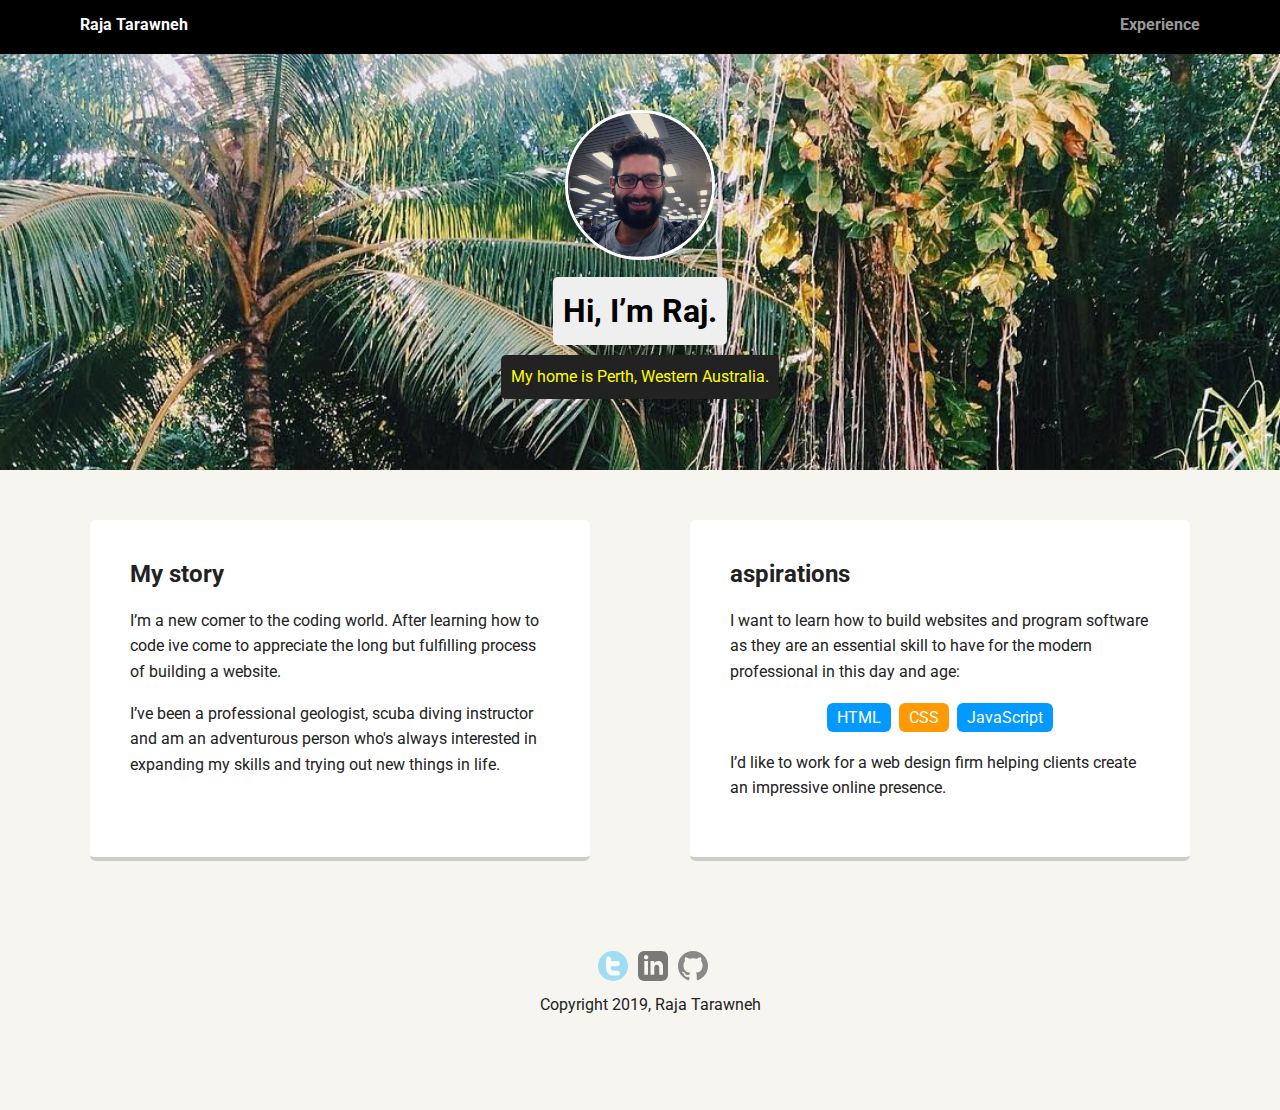
<file: portfolio_update_v1/index.html>
<!doctype html>
<html lang="en">
<head>
  <meta charset="utf-8">
  <title>Raja Tarawneh's Profile</title>
  <meta name="viewport" content="width=device-width, initial-scale=1.0">
  <link rel="stylesheet" href="styles.css">
  <link href="https://fonts.googleapis.com/css?family=Muli%7CRoboto:400,300,500,700,900" rel="stylesheet">
</head>
  <body>

    <div class="main-nav">
        <ul class="nav">
          <li class="name">Raja Tarawneh</li>
           <li><a href="experience.html">Experience</a></li>
        </ul>
    </div>

    <header>
      <img src="images/profile.jpg" alt="raj's goofy photo " class="profile-image">
      <h1 class="tag name">Hi, I’m Raj.</h1>
      <p class="tag location">My home is Perth, Western Australia.</p>
    </header>

    <main class="flex">
      <div class="card">
        <h2>My story </h2>
        <p>I’m a new comer to the coding world. After learning how to code ive come to appreciate the long but fulfilling process of building a website.</p>
        <p>I’ve been a professional geologist, scuba diving instructor and am an adventurous person who's always interested in expanding my skills and trying out new things in life.</p>

      </div>

      <div class="card">
        <h2>aspirations</h2>
        <p>I want to learn how to build websites and program software as they are an essential skill to have for the modern professional in this day and age:</p>
        <ul class="skills">
          <li>HTML</li>
          <li>CSS</li>
          <li>JavaScript</li>
          
        </ul>
        <p>I’d like to work for a web design firm helping clients create an impressive online presence.</p>
      </div>

    </main>

    <footer>
        <ul>
        <li><a href="https://twitter.com/RtarawneMr" target="_blank" class="social twitter" title="join me on twitter">Twitter</a></li>
        <li><a href="https://www.linkedin.com/in/raja-tarawneh" target="_blank" class="social linkedin" Title="join me on linkedin ">LinkedIn</a></li>
        <li><a href="https://github.com/Rajtarawneh" class="social github" target="_blank" title=" check out my github repository">Github</a></li>
      </ul>
      <p class="copyright">Copyright 2019, Raja Tarawneh</p>
      </footer>
  </body>
  </html>
</file>
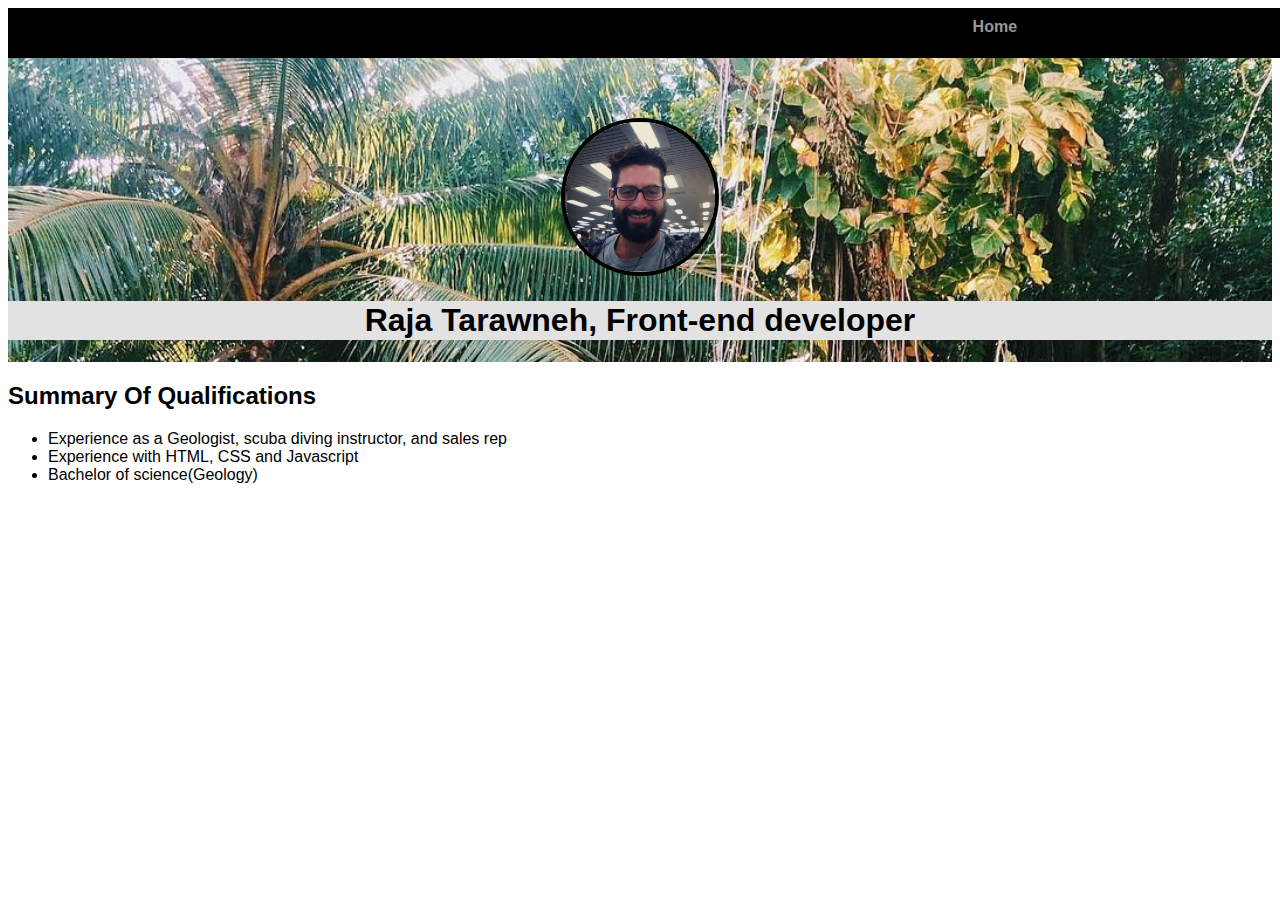
<file: portfolio_update_v1/experience.html>
<!doctype html>
<html lang=en>
<head>
    <meta charset="utf-8">
  <title>Raja's experience</title>
  <meta name="viewport" content="width=device-width, initial-scale=1.0">
  <link rel="stylesheet" href="experience.css">
  <link href="https://fonts.googleapis.com/css?family=Muli%7CRoboto:400,300,500,700,900" rel="stylesheet"></head>
</head>
<body>
    <div class="main-nav">
        <ul class="nav">
          <li class="name">Raja Tarawneh</li>
          <li><a href="index.html">Home</a></li>
        </ul>
    </div>
  
    <header>
  <img src="images/profile.jpg" alt="raja tarawneh, web developer" class="main-image">
  <h1> Raja Tarawneh, Front-end developer</h1>
</header>
  <h2 class="section-title"> Summary of qualifications</h2>
   <ul>
     <li>Experience as a Geologist, scuba diving instructor, and sales rep</li>
     <li>Experience with HTML, CSS and Javascript </li>
     <li>Bachelor of science(Geology)</li>



  </ul>
</body>
</html>
</file>
<file: portfolio_update_v1/styles.css>
/* Global Layout Set-up */
* {
  box-sizing: border-box;
}

body {
  margin: 0;
  padding: 0;
  text-align: center;
  font-family: 'Roboto', sans-serif;
  color: #222;
  background: #f7f5f0;
}
/* Link Styles */

a {
  text-decoration: none;
  color: #999;
}
a:hover {
  color: #6633ff;
}

/* Section Styles */

.main-nav {
  width: 100%;
  background: black;
  min-height: 30px;
  padding: 10px;
  position: fixed;
  text-align: center;
}
.nav {
  display: flex;
  justify-content: space-around;
  font-weight: 700;
  list-style-type: none;
  margin: 0 auto;
  padding: 0;
}

.nav .name {
    display: block;
    margin-right: auto;
    color: white;
}
.nav li {
  padding: 5px 10px 10px 10px;
}
.nav a {
  transition: all .5s;
}
.nav a:hover {
  color: white
}

header {
  text-align: center;
  background: url('images/jungle.jpg') no-repeat top center ;
  background-size: cover;
  overflow: hidden;
  padding-top: 60px;
}
header {
  line-height: 1.5;
}
header .profile-image {
  margin-top: 50px;
  width: 150px;
  height: 150px;
  border-radius: 50%;
  border: 3px solid white;
  transition: all .5s;
}
header .profile-image:hover {
  transform: scale(1.2) rotate(5deg);
}
.tag {
  background-color: #efefef;
  color: black;
  padding: 10px;
  border-radius: 5px;
  display: table;
  margin: 10px auto;
}
.location {
  background-color: #222;
  color: yellow;
}
.card {
  margin: 30px;
  padding: 20px 40px 40px;
  max-width: 500px;
  text-align: left;
  background: #fff;
  border-bottom: 4px solid #ccc;
  border-radius: 6px;
  transition: all .5s;
}
.card:hover {
  border-color: #ff99ff;
}

ul.skills {
  padding: 0;
  text-align: center;
}

.skills li {
  border-radius: 6px;
  display: inline-block;
  background: #ff9904;
  color: white;
  padding: 5px 10px;
  margin: 2px;
}

.skills li:nth-child(odd) {
  background: #0399ff;
}

footer {
  width: 100%;
  min-height: 30px;
  padding: 20px 0 40px 20px;
}

footer .copyright {
  top: -8px;
  font-size: .75em;
}

footer ul {
  list-style-type: none;
  margin: 0;
  padding: 0;
}

footer ul li {
  display: inline-block;
}

a.social {
  display: inline-block;
  text-indent: -9999px;
  margin-left: 5px;
  width: 30px;
  height: 30px;
  background-size: 30px 30px;
  opacity: .5;
  transition: all .25s;
}
a.twitter {
  background-image: url(images/twitter2-icon.svg);
}
a.linkedin {
  background-image: url(images/linkedin-3.svg);
}
a.github {
  background-image: url(images/github.svg);
}
a.social:hover {
  opacity: 1;
}
.clearfix {
  clear: both;
}

/* Styles for larger screens */
@media screen and (min-width: 720px) {

  .flex {
      display: -ms-flexbox;      /* TWEENER - IE 10 */
      display: flex;
      max-width: 1200px;
      -ms-flex-pack: distribute;
      justify-content: space-around;
      margin: 0 auto;
  }

  header {
    min-height: 470px;
  }

  .nav {
    max-width: 1200px;
    padding: 0 30px;
  }


  main {
    padding-top: 20px;
  }

  main p {
    line-height: 1.6em;
  }

  footer {
    font-size: 1.3em;
    max-width: 1200px;
    margin: 40px auto;
  }

}
</file>
<file: portfolio_update_v1/experience.css>
body {
  font-family:"arial";
}

header {
  text-align: center;
  background: url('images/jungle.jpg') no-repeat top center ;
  background-size: cover;
  overflow: hidden;
  padding-top: 60px;
}

/* Link Styles */

a {
  text-decoration: none;
  color: #999;
}
a:hover {
  color: #6633ff;
}

/* Section Styles */


.main-nav {
  width: 100%;
  background: black;
  min-height: 30px;
  padding: 10px;
  position: fixed;
  text-align: center;
}

.nav {
  display: flex;
  justify-content: space-around;
  font-weight: 700;
  list-style-type: none;
  margin: 0 auto;
  padding: 0;
}

nav .name {
  display: block;
  margin-right: auto;
  color: white;
}

nav li {
  padding: 5px 10px 10px 10px;
}
.nav a {
  transition: all .5s;
}
.nav a:hover {
  color: white
}

.main-image {
  border: solid 4px black;
  border-radius: 50%;
  margin-top: 50px;
  width: 150px;
  height: 150px;
  transition: all .5s;
}

h1{
  background-color: #e2e2e2;
  padding: 1px;
}

.section-title {

  text-transform: capitalize;
}
</file>
